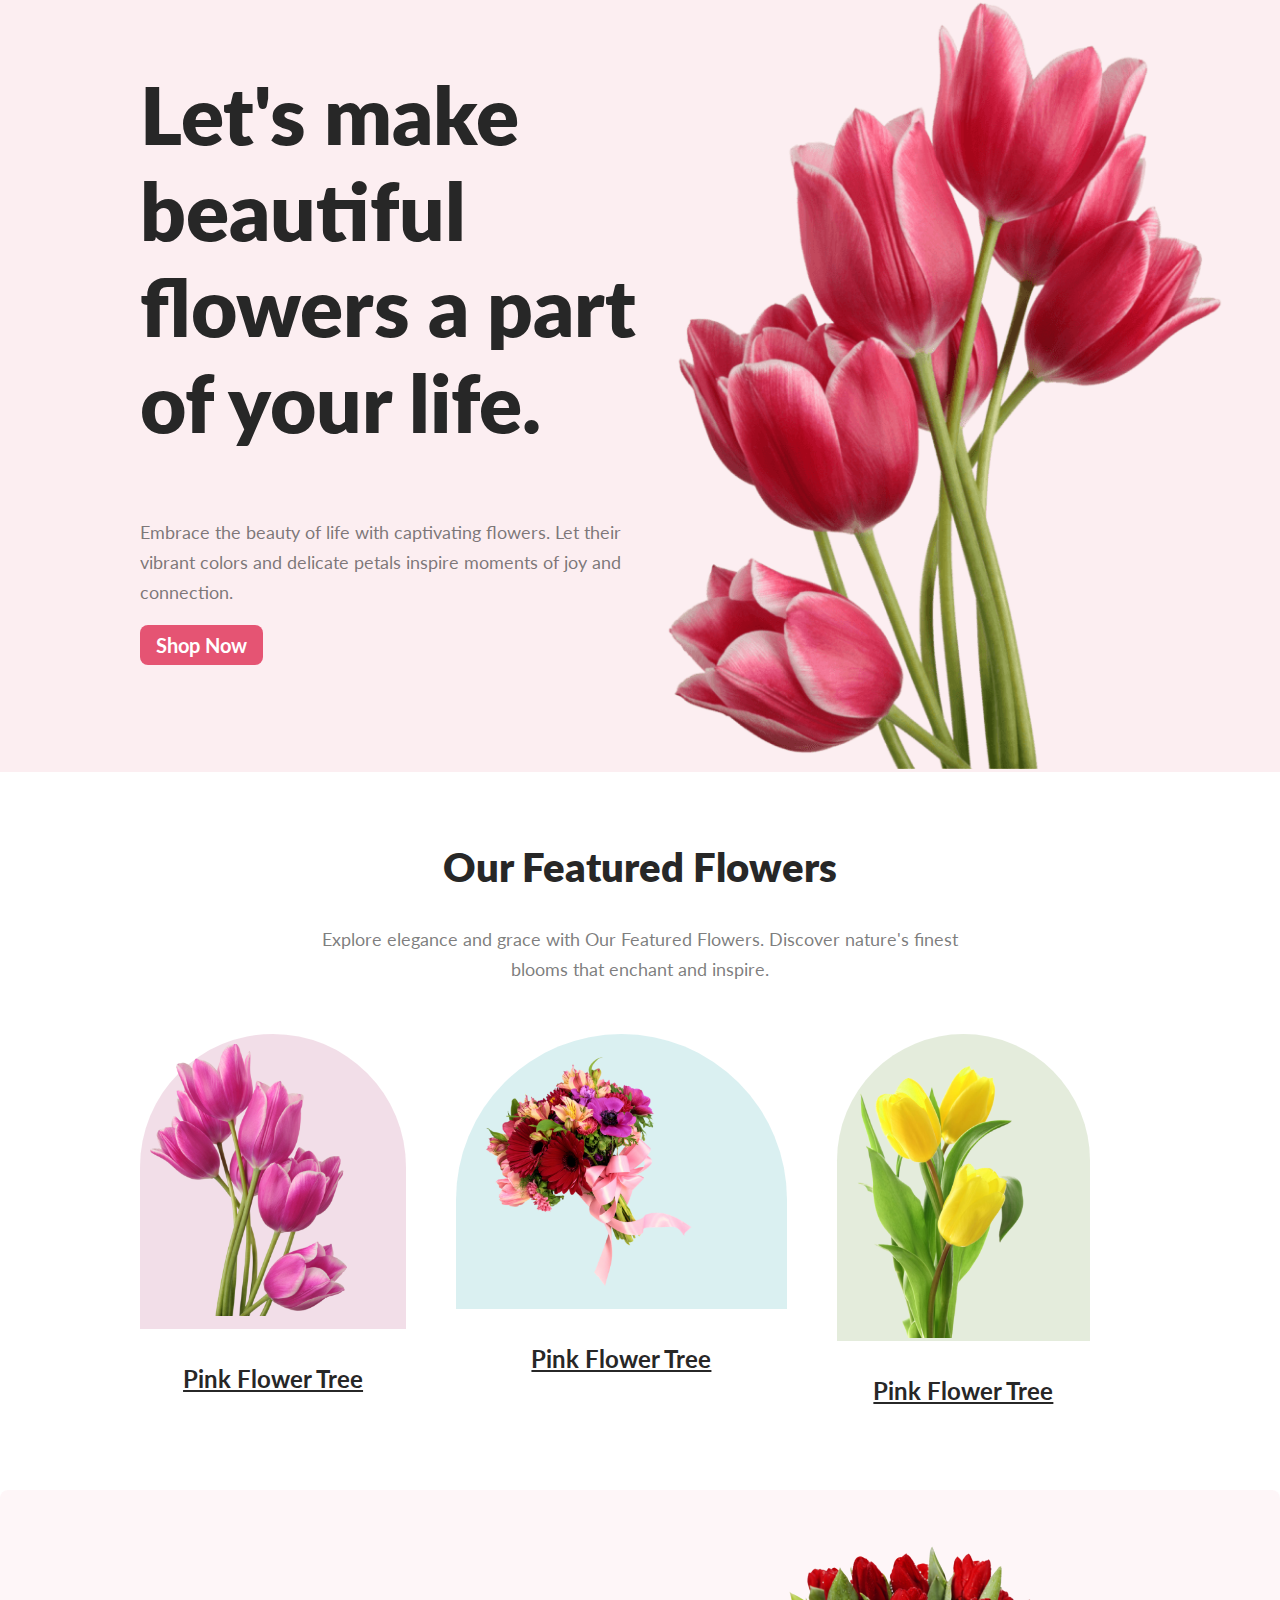
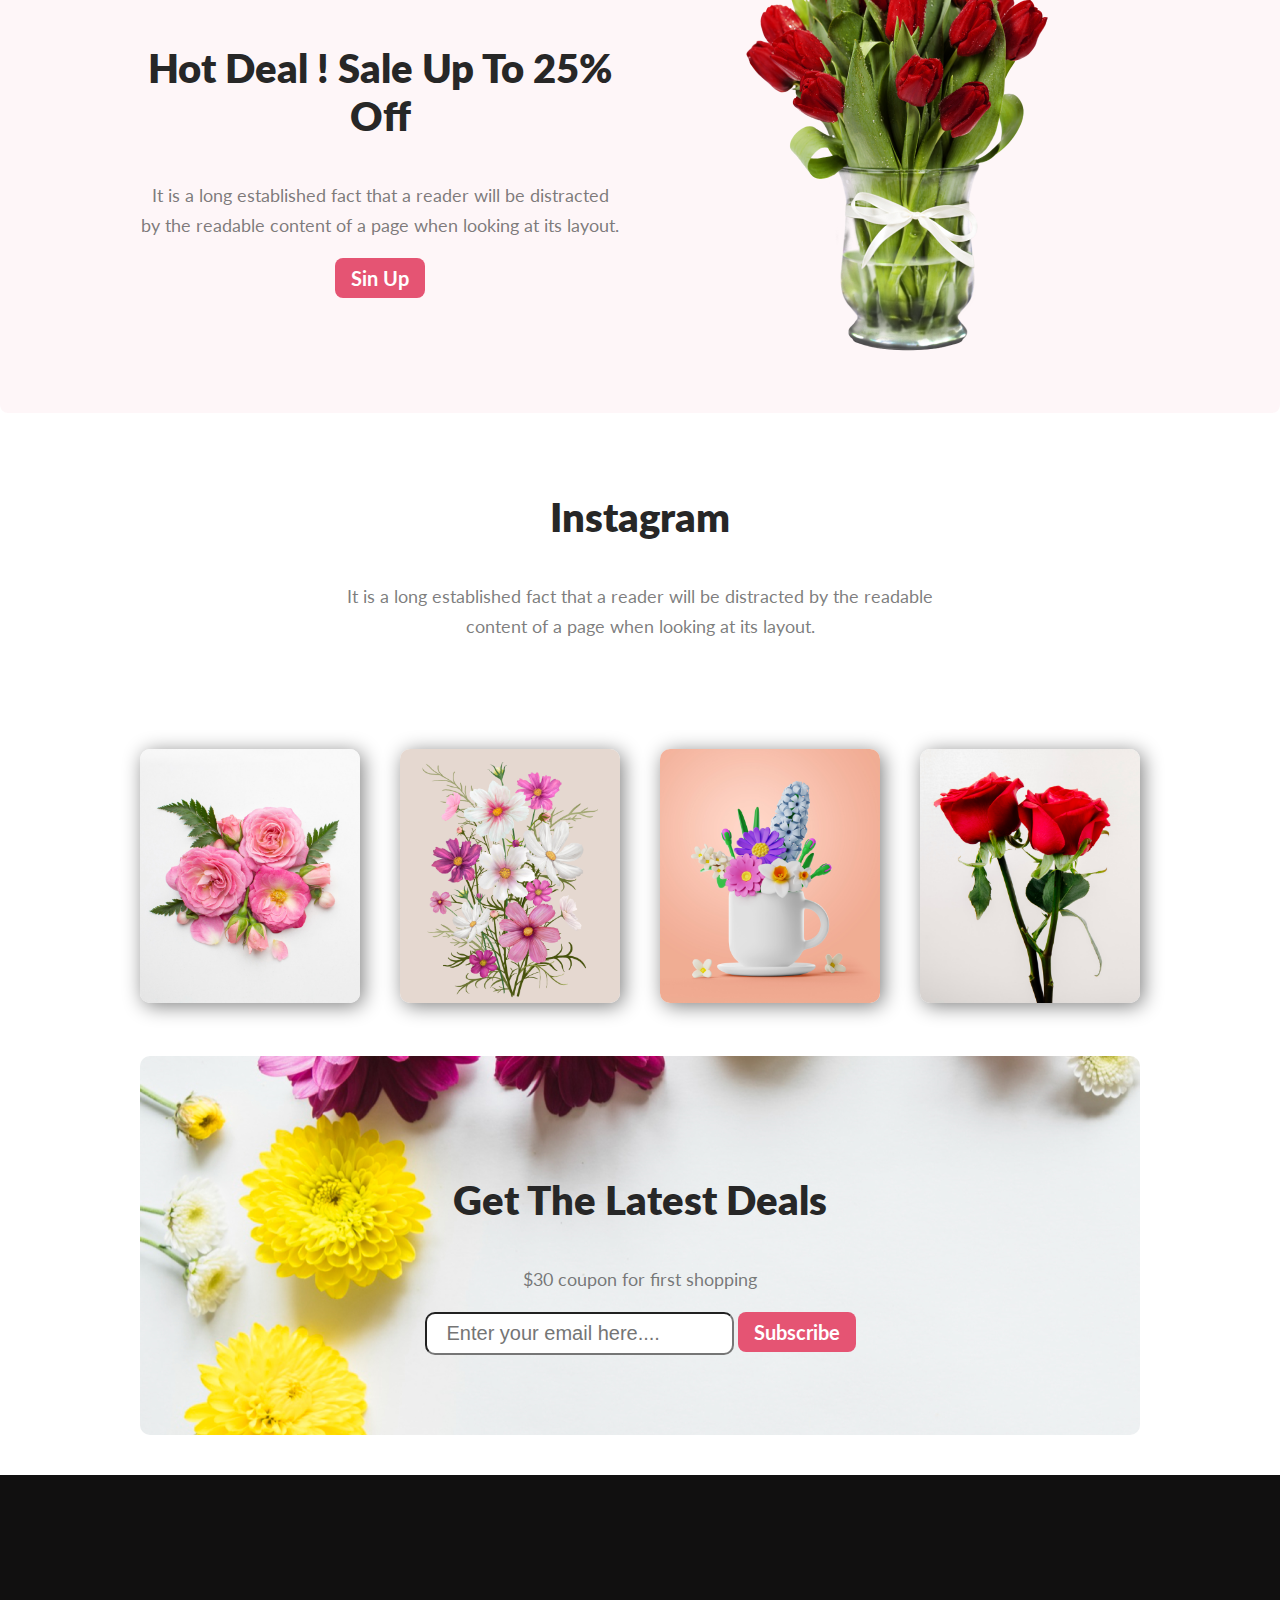
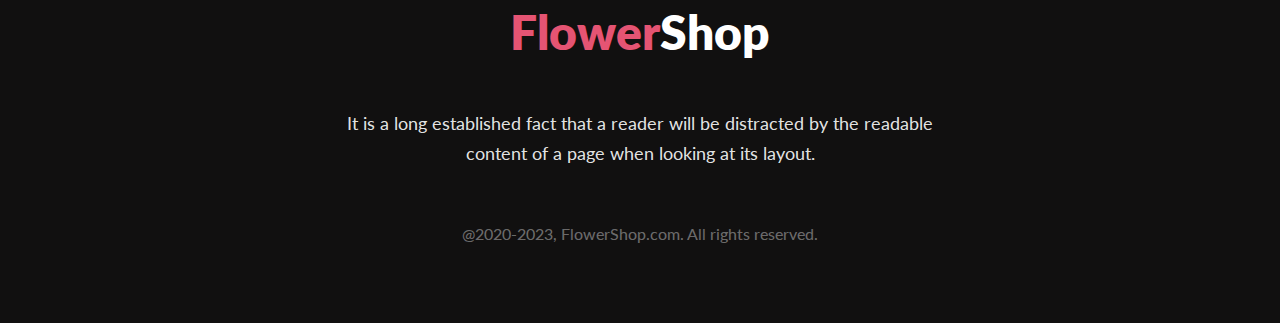
<file: index.html>
<!DOCTYPE html>
<html lang="en">
<head>
    <meta charset="UTF-8">
    <meta name="viewport" content="width=device-width, initial-scale=1.0">
    <title>Flower Shop</title>
    <link rel="shortcut icon" href="images/pngwing 8.png" type="image/x-icon">
<!-- google font link  -->
<link rel="preconnect" href="https://fonts.googleapis.com">
<link rel="preconnect" href="https://fonts.gstatic.com" crossorigin>
<link href="https://fonts.googleapis.com/css2?family=Lato:ital,wght@0,700;1,400;1,900&display=swap" rel="stylesheet">

    <!-- css link  -->
    <link rel="stylesheet" href="css/style.css">
</head>
<body>
   
    <header>
        <section class="top-banner">

            <div class="banner-container">
                <div class="half-width">
                    <h2 class="banner-taitle">Let's make beautiful flowers a part of your life.</h2>
                    <p class="top-banner-content">Embrace the beauty of life with captivating flowers. Let their vibrant colors and delicate petals inspire moments of joy and connection.</p>
                    <button class="btn-primary">Shop Now</button>

                </div>
                <div class="half-width">
                    <div class="top-banner-img">
                        <img src="images/pngwing 10.png" alt="">

                    </div>
                </div>

            </div>

        </section>
    </header>
        <br> 
         <br>
         <main>
            <section class="">
                <div class="our-featured-section">

                    <h2 class="heding-2nd">Our Featured Flowers</h2>
                    <p>Explore elegance and grace with Our Featured Flowers. Discover nature's finest blooms that enchant and inspire.</p>

                </div>

                <div class="image-card">
                    <div class="card">
                        <div class="image-1">
                            <img src="images/pngwing 6.png" alt="">
                        </div>
                        <h4>Pink Flower Tree</h4>
                    </div>
                    <div class="card">
                        <div class="image-2">
                            <img src="images/pngwing 5.png" alt="">
                        </div>
                        <h4>Pink Flower Tree</h4>
                    </div>
                    <div class="card">
                        <div class="image-3">
                            <img src="images/pngwing 7.png" alt="">
                            
                        </div>
                        <h4>Pink Flower Tree</h4>
                    </div>
                    <div class="card"></div>
                </div>

            </section>
            <!-- 4 section  -->
            <section class="hot-dil-section" >
                <div class="flexible-container">
                    <div class="hot-dil-content half-width">
                        <h3 class="heding-2nd">Hot Deal ! Sale Up To 25% Off</h3>
                        <p>It is a long established fact that a reader will be distracted by the readable content of a page when looking at its layout.</p>
                        <button class="btn-primary">Sin Up</button>

                    </div>
                    <div class="hot-dil-image half-width">
                        <img src="images/pngwing 8.png" alt="">
                    </div>
                </div>
            </section>
            <!-- Section Instagram Start -->

            <section class="instagram">

                <div class="instragram-content">
                    <h3 class="heding-2nd">Instagram</h3>
                    <p>It is a long established fact that a reader will be distracted by the readable content of a page when looking at its layout.</p>
                </div>

                <div class="instragram-section-image flexible-container">
                    <div class="instragram-image corlor-i">
                        <img src="images/Flower 01.png" alt="">
                    </div>
                    <div class="instragram-image corlor-ii">
                        <img src="images/Rectangle 4.png" alt="">
                    </div>
                    <div class="instragram-image corlor-iii">
                        <img src="images/Rectangle 5.png" alt="">
                    </div>
                    <div class="instragram-image corlor-i">
                        <img src="images/Rectangle 6.png" alt="">
                    </div>
                </div>

            </section>
          
            <section class="latest-deals">

                <div class="latest-content">
                    <h3 class="heding-2nd">Get The Latest Deals</h3>
                    <p>$30 coupon for first shopping</p>
                    <input type="text" placeholder="Enter your email here....">
                    <button class="btn-primary">Subscribe</button>
                </div>
            </section>

         </main>

   
         <footer>
            <h3><span>Flower</span>Shop</h3>
            <p>It is a long established fact that a reader will be distracted by the readable content of a page when looking at its layout.</p>
            <br><br>

            <small>@2020-2023, FlowerShop.com. All rights reserved. </small>

         </footer>


</body>
</html>
</file>
<file: css/style.css>
body {
  font-family: "Lato", sans-serif;
  margin: 0;
  padding: 0;
}

p {
  color: rgba(39, 39, 39, 0.6);
  font-size: 18px;
  font-weight: 400;
  line-height: 30px;
}
.flexible-container{

  display: flex;
  gap: 40px;
  align-items: center;
  justify-content: center;
}
.heding-2nd {
  color: #272727;
  text-align: center;
  font-size: 40px;
  font-weight: 800;
}
.btn-primary {
  color: #fff;
  font-family: Lato;
  padding: 8px 16px;
  font-size: 20px;
  font-weight: 700;
  border: 0;
  border-radius: 8px;
  background: #e55473;
}

.top-banner {
  margin-bottom: 0;
  padding-bottom: 0;
  background: rgba(229, 84, 115, 0.1);
}
.banner-taitle {
  color: #272727;
  font-size: 80px;
  font-weight: 800;
}

.banner-container {
  margin-bottom: 0;
  padding-bottom: 0;
  padding-left: 140px;
  padding-right: 140px;

  display: flex;
  justify-content: space-between;
  gap-: 40px;
}

.half-width {
  padding-bottom: 0;
  width: 50%;
}

.top-banner-content {
}

.top-banner-img {
  padding-bottom: 0;
}
.top-banner-img img {
  width: 122%;
}

.our-featured-section {
  text-align: center;
  margin-right: 25%;
  margin-left: 25%;
}

.image-card{
  margin: 50px 140px;
  display: flex;
  gap: 50px;

}
.card img{
  width: 80%;
}

.card h4 {
  color: #272727;
text-align: center;
font-size: 24px;
font-weight: 700;
line-height: 35px;
text-decoration-line: underline;
}
.image-1{
  border-radius: 300px 300px 0px 0px;
  background: rgba(167, 33, 98, 0.15);
  padding: 10px;
}
.image-2{
  border-radius: 300px 300px 0px 0px;
 background: rgba(5, 151, 160, 0.15);
 padding: 20px;
}
.image-3{
  border-radius: 300px 300px 0px 0px;
  background: rgba(71, 125, 17, 0.15);
}
.hot-dil-section{
  text-align: center;
  padding: 50px 140px;
  border-radius: 8px;
background: rgba(229, 84, 115, 0.05);
}

.instragram-content{
  text-align: center;
  padding: 40px 26%;
}
.instragram-section-image{
  margin: 50px 140px;
}
.instragram-section-image img {
  border-radius: 10px;
  width: 100%;
  box-shadow: 3px 3px 20px gray;
}
.latest-deals{
  margin: 40px 140px;
  text-align: center;
  background-image: url(../images/Rectangle\ 9.png);
  height: 100%;
  border-radius: 10px;
}
.latest-content{
  padding: 80px 100px;
}

input {
  font-size: 20px;
  padding: 8px 20px;
  border-radius: 10px;
}
footer{
  background-color: #111010;
  
  padding: 80px 25%;
  
  
text-align: center;
}
footer h3{
  color: #FFF;
font-size: 48px;
font-weight: 800;
}
footer span{
  color: #E55473;
}
footer p{
  color: rgba(255, 255, 255, 0.90);
  font-size: 18px;
  font-weight: 400;
  line-height: 30px; 
  }

  footer small{
    color: rgba(255, 255, 255, 0.40);
  font-size: 16px;
  font-weight: 400;
  }
</file>
